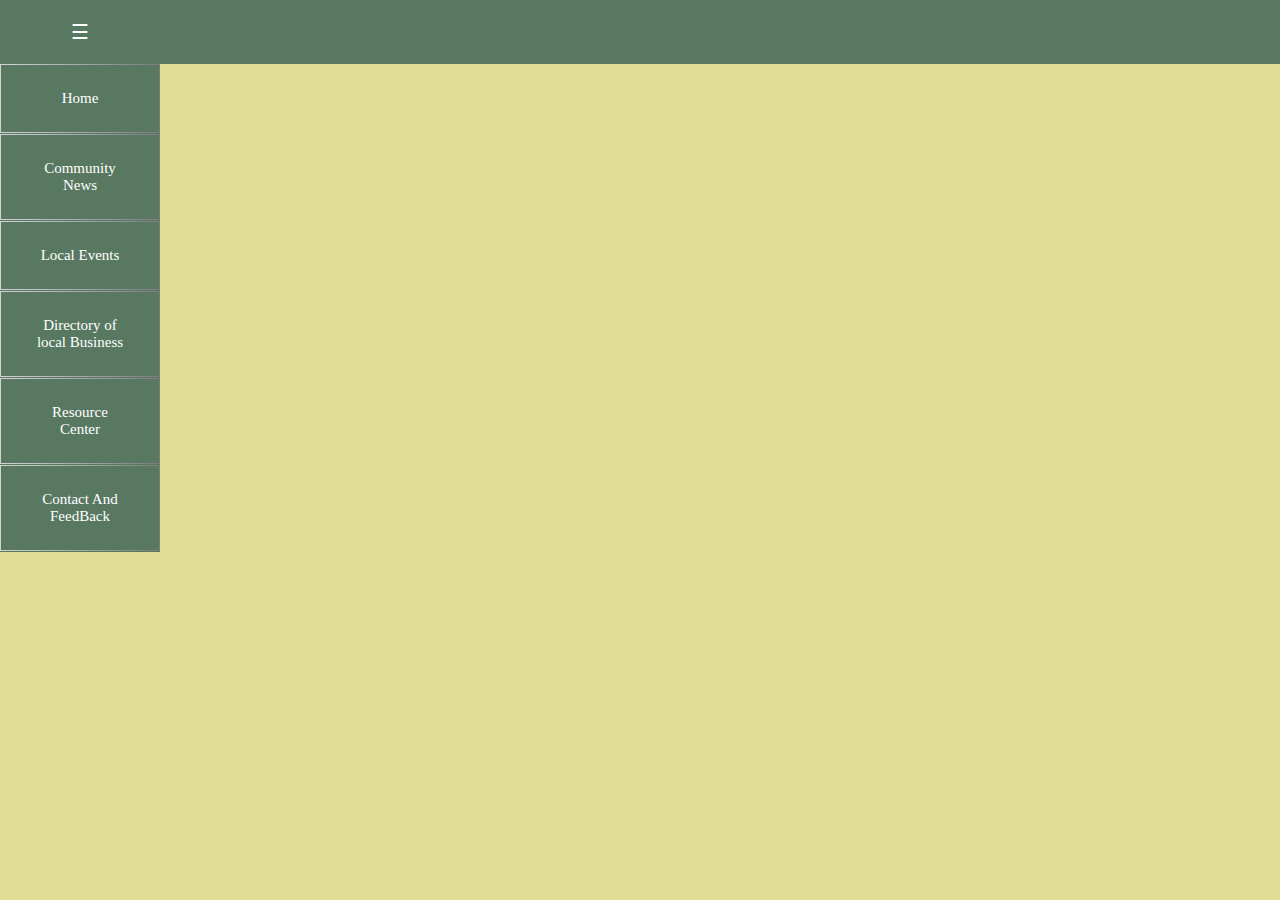
<file: Community_News.html>
<!DOCTYPE html>
<html lang="en">
<head>
    <meta charset="UTF-8">
    <meta name="viewport" content="width=device-width, initial-scale=1.0">
    <title>Community News</title>
    <link rel="stylesheet" href="./style.css">
</head>
<style>

</style>
<body>
<ul class="NavBar">
    <li class="Container_DropDown">
        <a class="Burger"class="mainThing"href="#">☰</a>
    <ul class="DropDown">
            <li class="ItemsDropDown"><a class="Burger" href="./index.html">Home</a></li>
            <li class="ItemsDropDown"><a class="Burger" href="./Community_News.html">Community News</a></li>
            <li class="ItemsDropDown"><a class="Burger" href="./Local_Events.html">Local Events</a></li>
            <li class="ItemsDropDown"><a class="Burger" href="./Directory.html">Directory of local Business</a></li>
            <li class="ItemsDropDown"><a class="Burger" href="./Resource_Center.html">Resource Center</a></li>
            <li class="ItemsDropDown"><a class="Burger" href="./Contact_n_FeedBack.html">Contact And FeedBack</a></li>
        </ul>
    </li>

</ul>
</body>
</html>
</file>
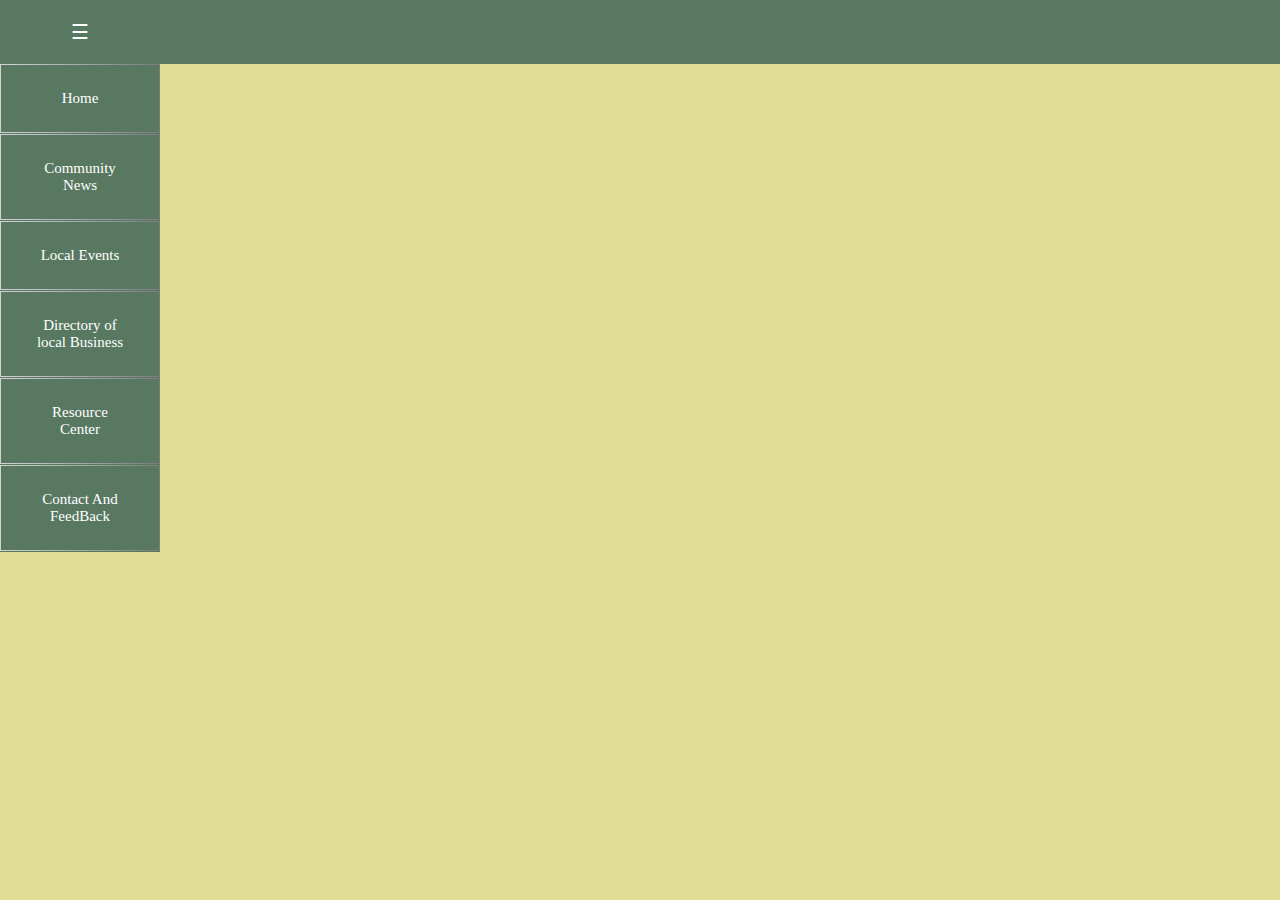
<file: Contact_n_FeedBack.html>
<!DOCTYPE html>
<html lang="en">
<head>
    <meta charset="UTF-8">
    <meta name="viewport" content="width=device-width, initial-scale=1.0">
    <title>Contact and FeedBack</title>
    <link rel="stylesheet" href="./style.css">
</head>
<style>

</style>
<body>
<ul class="NavBar">
    <li class="Container_DropDown">
        <a class="Burger"class="mainThing"href="#">☰</a>
    <ul class="DropDown">
            <li class="ItemsDropDown"><a class="Burger" href="./index.html">Home</a></li>
            <li class="ItemsDropDown"><a class="Burger" href="./Community_News.html">Community News</a></li>
            <li class="ItemsDropDown"><a class="Burger" href="./Local_Events.html">Local Events</a></li>
            <li class="ItemsDropDown"><a class="Burger" href="./Directory.html">Directory of local Business</a></li>
            <li class="ItemsDropDown"><a class="Burger" href="./Resource_Center.html">Resource Center</a></li>
            <li class="ItemsDropDown"><a class="Burger" href="./Contact_n_FeedBack.html">Contact And FeedBack</a></li>
        </ul>
    </li>

</ul>
</body>
</html>
</file>
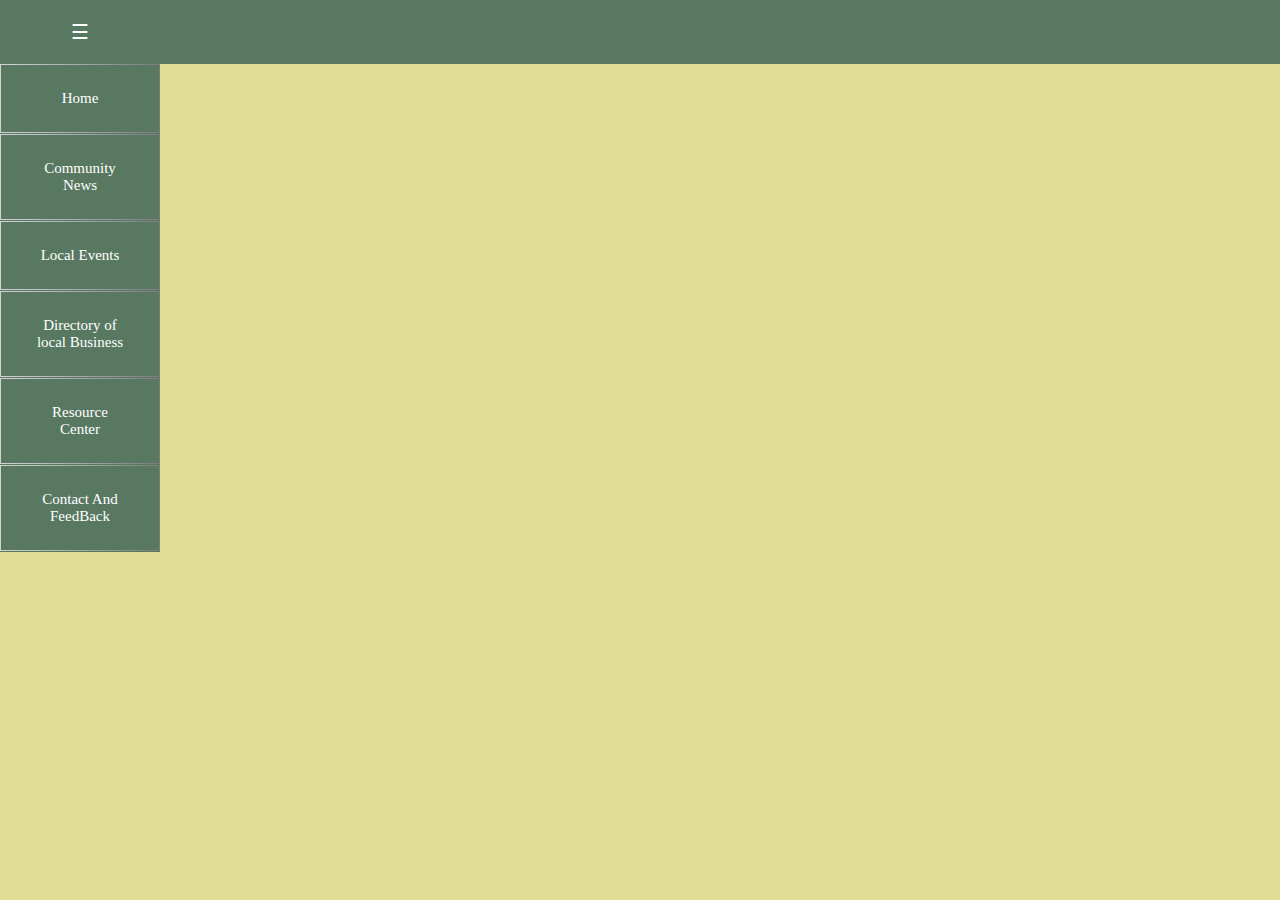
<file: Directory.html>
<!DOCTYPE html>
<html lang="en">
<head>
    <meta charset="UTF-8">
    <meta name="viewport" content="width=device-width, initial-scale=1.0">
    <title>Directory of Local Business</title>
    <link rel="stylesheet" href="./style.css">
</head>
<style>

</style>
<body>
<ul class="NavBar">
    <li class="Container_DropDown">
        <a class="Burger"class="mainThing"href="#">☰</a>
    <ul class="DropDown">
            <li class="ItemsDropDown"><a class="Burger" href="./index.html">Home</a></li>
            <li class="ItemsDropDown"><a class="Burger" href="./Community_News.html">Community News</a></li>
            <li class="ItemsDropDown"><a class="Burger" href="./Local_Events.html">Local Events</a></li>
            <li class="ItemsDropDown"><a class="Burger" href="./Directory.html">Directory of local Business</a></li>
            <li class="ItemsDropDown"><a class="Burger" href="./Resource_Center.html">Resource Center</a></li>
            <li class="ItemsDropDown"><a class="Burger" href="./Contact_n_FeedBack.html">Contact And FeedBack</a></li>
        </ul>
    </li>

</ul>
</body>
</html>
</file>
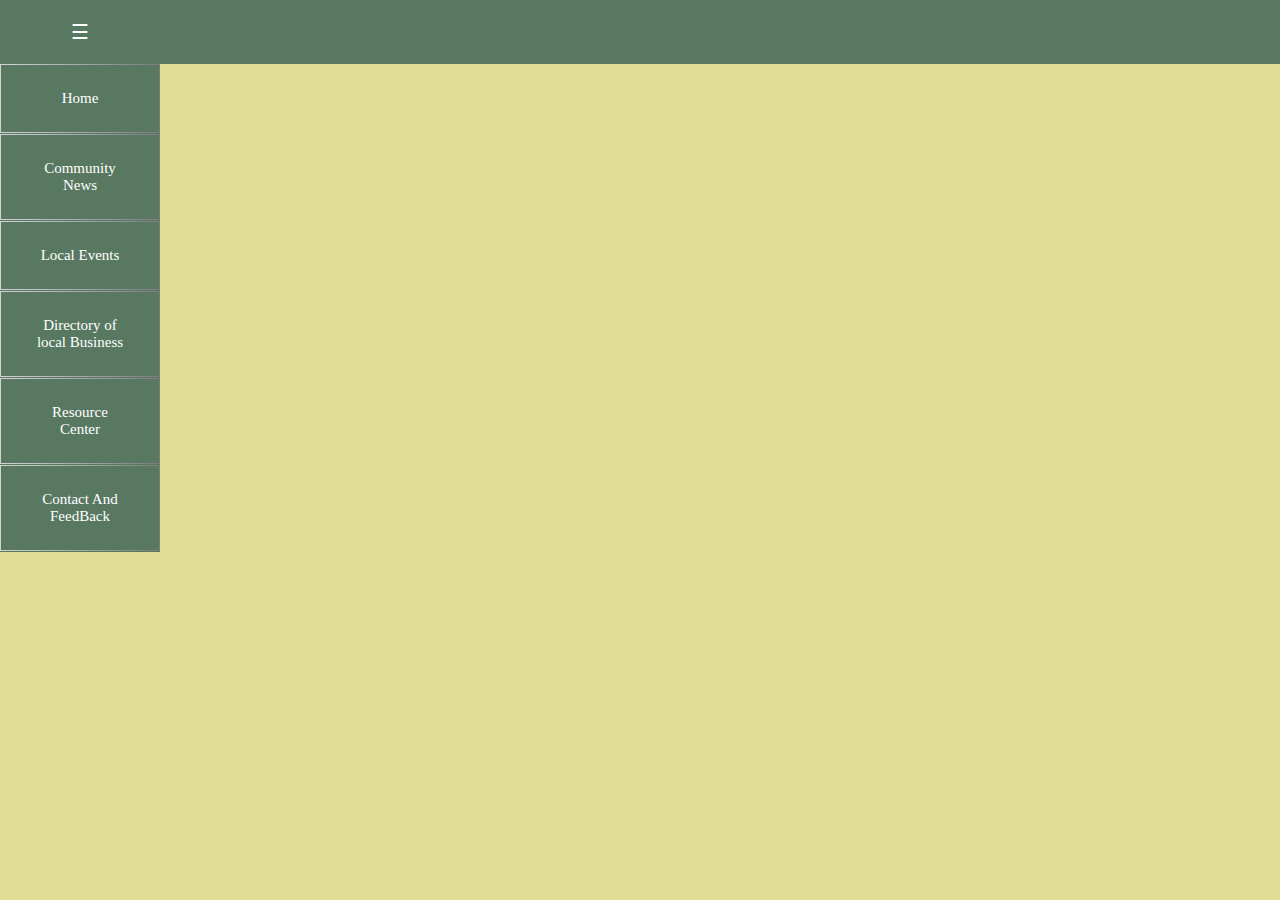
<file: Local_Events.html>
<!DOCTYPE html>
<html lang="en">
<head>
    <meta charset="UTF-8">
    <meta name="viewport" content="width=device-width, initial-scale=1.0">
    <title>Local Events</title>
    <link rel="stylesheet" href="./style.css">
</head>
<style>

</style>
<body>
<ul class="NavBar">
    <li class="Container_DropDown">
        <a class="Burger"class="mainThing"href="#">☰</a>
    <ul class="DropDown">
            <li class="ItemsDropDown"><a class="Burger" href="./index.html">Home</a></li>
            <li class="ItemsDropDown"><a class="Burger" href="./Community_News.html">Community News</a></li>
            <li class="ItemsDropDown"><a class="Burger" href="./Local_Events.html">Local Events</a></li>
            <li class="ItemsDropDown"><a class="Burger" href="./Directory.html">Directory of local Business</a></li>
            <li class="ItemsDropDown"><a class="Burger" href="./Resource_Center.html">Resource Center</a></li>
            <li class="ItemsDropDown"><a class="Burger" href="./Contact_n_FeedBack.html">Contact And FeedBack</a></li>
        </ul>
    </li>

</ul>
</body>
</html>
</file>
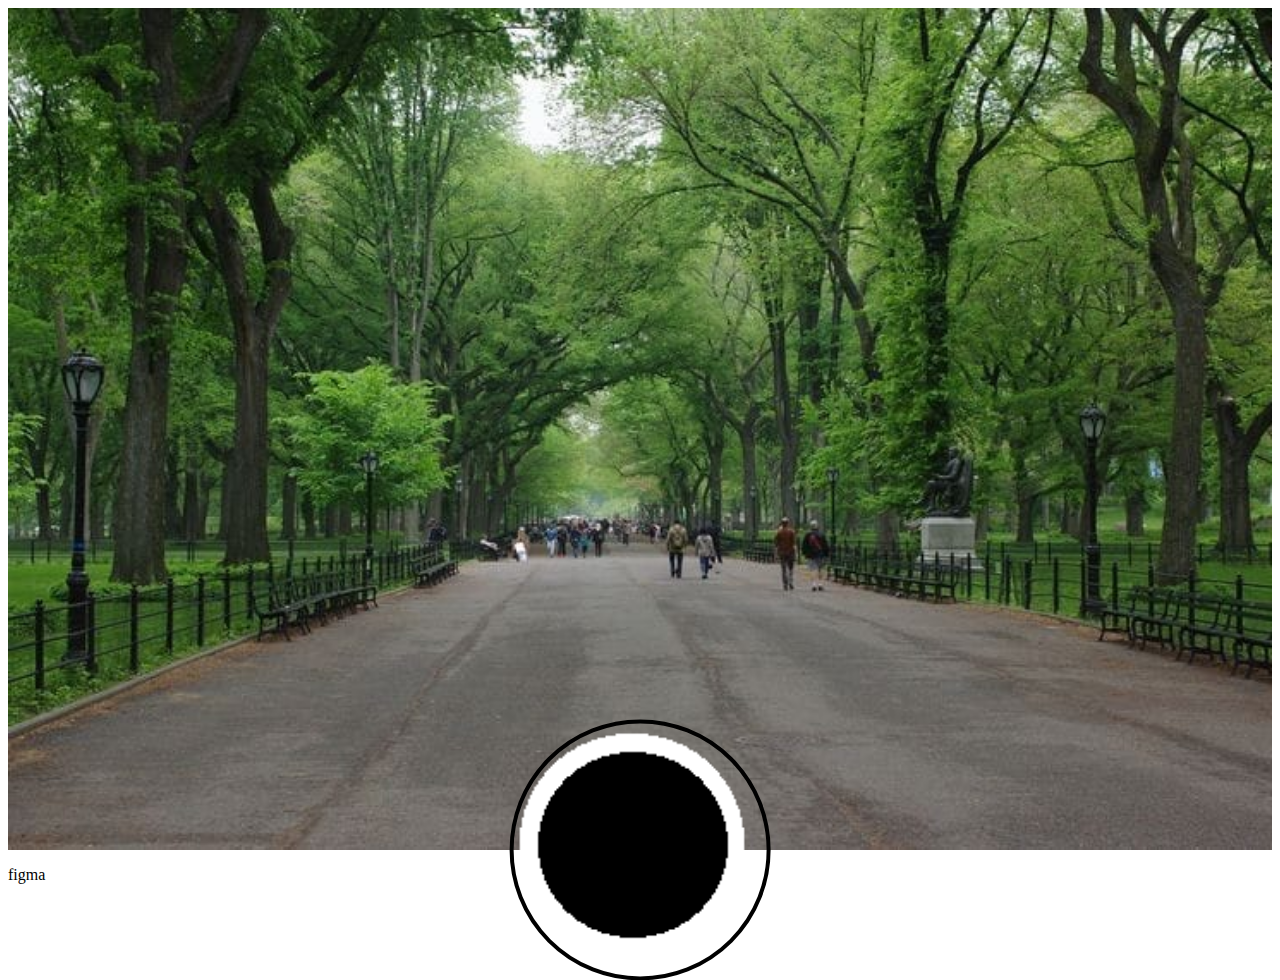
<file: test/circleInImage.html>
<!DOCTYPE html>
<html>
<head>
  <title>Image with Circular Mask</title>
  <style>
 .main-image-container {
    position: relative; /* Set the container to relative position */
}

.main-image {
    display: block; /* Ensure it's treated as a block element */
    width: 100%; /* Full width of the container */
    height: auto; /* Maintain aspect ratio */
}

.circle-image {
    position: absolute; /* Position absolutely within the container */
    width: 20%; /* Adjust size as needed */
    height: auto; /* Maintain aspect ratio */
    bottom: 0; /* Align the bottom of the circle image with the bottom of the main image */
    left: 50%; /* Center horizontally */
    transform: translateX(-50%) translateY(50%); /* Adjust positioning */
    border-radius: 50%;
    border: 4px solid black;
}


  </style>

    <div class="main-image-container">
        <img src="../images/HeroBg.jpg" alt="Main Image" class="main-image">
        <img src="../images/Wx124.png" alt="Circle Image" class="circle-image">
    </div>
    <p> figma</p>
    
</body>
</html>
</file>
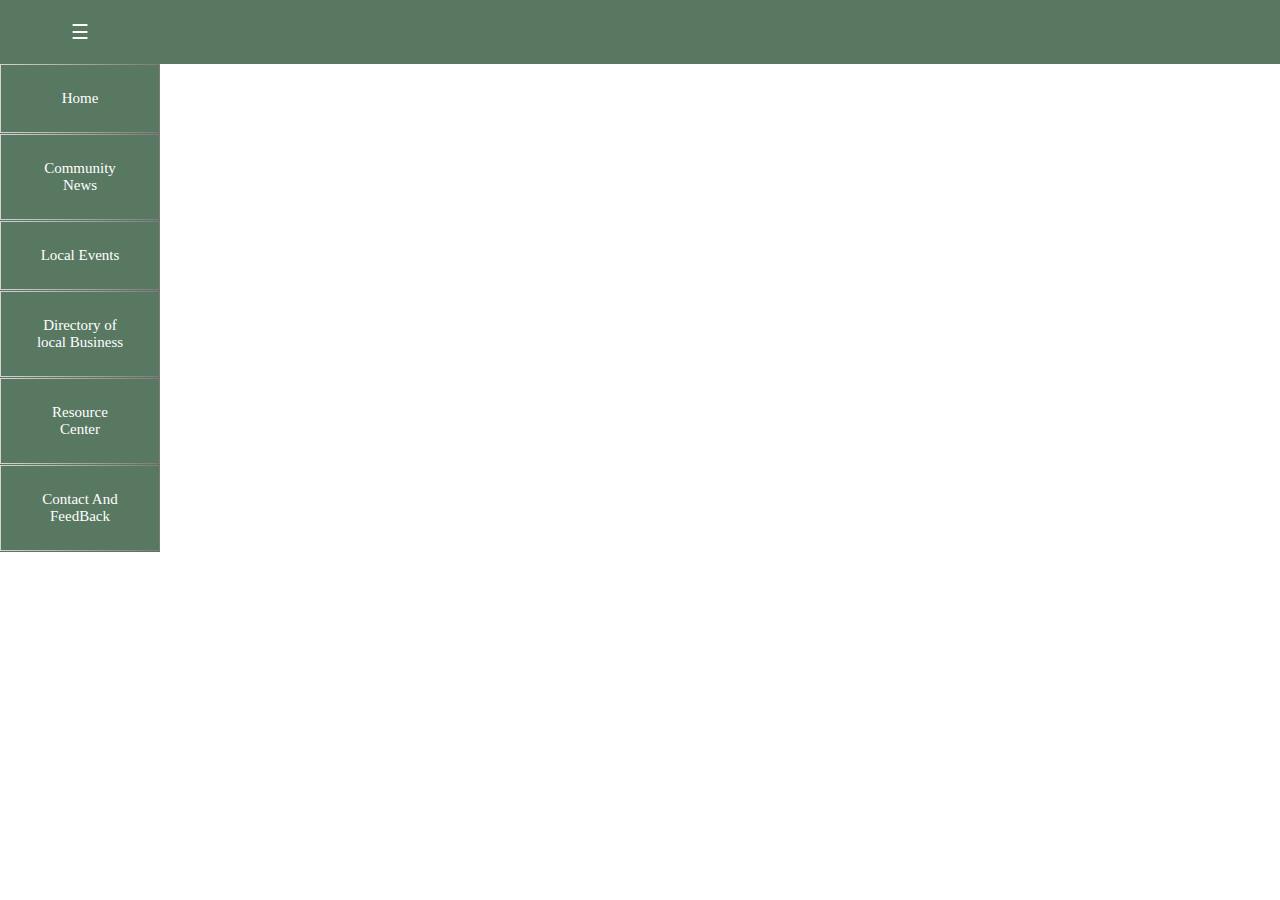
<file: test/test.html>
<!DOCTYPE html>
<html lang="en">
<head>
    <meta charset="UTF-8">
    <meta name="viewport" content="width=device-width, initial-scale=1.0">
    <title>Community News</title>
    <link rel="stylesheet" href="test.css">
</head>
<style>

</style>
<body>
<ul class="NavBar">
    <li class="Container_DropDown">
        <a class="Burger"class="mainThing"href="#">☰</a>
    <ul class="DropDown">
            <li class="ItemsDropDown"><a class="Burger" href="./index.html">Home</a></li>
            <li class="ItemsDropDown"><a class="Burger" href="./Community_News.html">Community News</a></li>
            <li class="ItemsDropDown"><a class="Burger" href="./Local_Events.html">Local Events</a></li>
            <li class="ItemsDropDown"><a class="Burger" href="./Directory.html">Directory of local Business</a></li>
            <li class="ItemsDropDown"><a class="Burger" href="./Resource_Center.html">Resource Center</a></li>
            <li class="ItemsDropDown"><a class="Burger" href="./Contact_n_FeedBack.html">Contact And FeedBack</a></li>
        </ul>
    </li>

</ul>


</body>
</html>
</file>
<file: style.css>
* {
    text-decoration: none;
    padding: 0;
    margin: 0;
    font-family:Georgia, 'Times New Roman', Times, serif;
}
body {
    background: #e0db95;

}
.NavBar {
    list-style: none;
    background: #587862;
}

.Container_DropDown {
    display: inline-block;
    position: relative;
    text-align: center;
    width: 160px;
}

.Burger {
    display: block; 
    padding:20px 25px;
    color: #fff;
    text-decoration: none;
    text-align: center;
    font-size: 20px;
}

.DropDown {
    display: none;
    position: absolute;
    top: 100%;
    left: 0;
    background: #587862;
    z-index: 999;
}

.Container_DropDown:hover > .DropDown {
    display: block;
}

.ItemsDropDown {
    padding: 5px;
    margin-bottom: 1px;
    background-color: transparent;
    border: 1px solid;
    border-image: linear-gradient(to right, rgb(212, 212, 212), rgb(123, 123, 123));
    border-image-slice: 1;
}


.ItemsDropDown a {
    font-size: 15px;
    position: relative;
    transition: all 0.3s ease;  
}

.ItemsDropDown a:hover {
    color: rgb(246, 248, 248); 
    box-shadow: 0 0 8px 2px rgba(247, 247, 247, 0.922); 
}

.hero_Image_Container {
    width: 100vw; /* Full viewport width */
    overflow: hidden; /* Ensure no overflow */
}

.hero-image {
    width: 100vw; /* Full viewport width */
    height: auto; /* Adjust height automatically */
    display: block; /* Remove any default spacing below the image */
}
</file>
<file: test/test.css>
* {
    text-decoration: none;
    padding: 0;
    margin: 0;
    font-family:Georgia, 'Times New Roman', Times, serif;
}
.NavBar {
    list-style: none;
    background: #587862;
}

.Container_DropDown {
    display: inline-block;
    position: relative;
    text-align: center;
    width: 160px;
}

.Burger {
    display: block; 
    padding:20px 25px;
    color: #fff;
    text-decoration: none;
    text-align: center;
    font-size: 20px;
}

.DropDown {
    display: none;
    position: absolute;
    top: 100%;
    left: 0;
    background: #587862;
    z-index: 999;
}

.Container_DropDown:hover > .DropDown {
    display: block;
}

.ItemsDropDown {
    padding: 5px;
    margin-bottom: 1px;
    background-color: transparent;
    border: 1px solid;
    border-image: linear-gradient(to right, rgb(212, 212, 212), rgb(123, 123, 123));
    border-image-slice: 1;
}

/* Glowing Border on Hover */
.ItemsDropDown a {
    font-size: 15px;
    position: relative;
    transition: all 0.3s ease;  /* Smooth transition for glow effect */
}

.ItemsDropDown a:hover {
    color: rgb(246, 248, 248); /* Change text color if needed */
    box-shadow: 0 0 8px 2px rgba(247, 247, 247, 0.922); /* Glowing effect */
}
</file>
